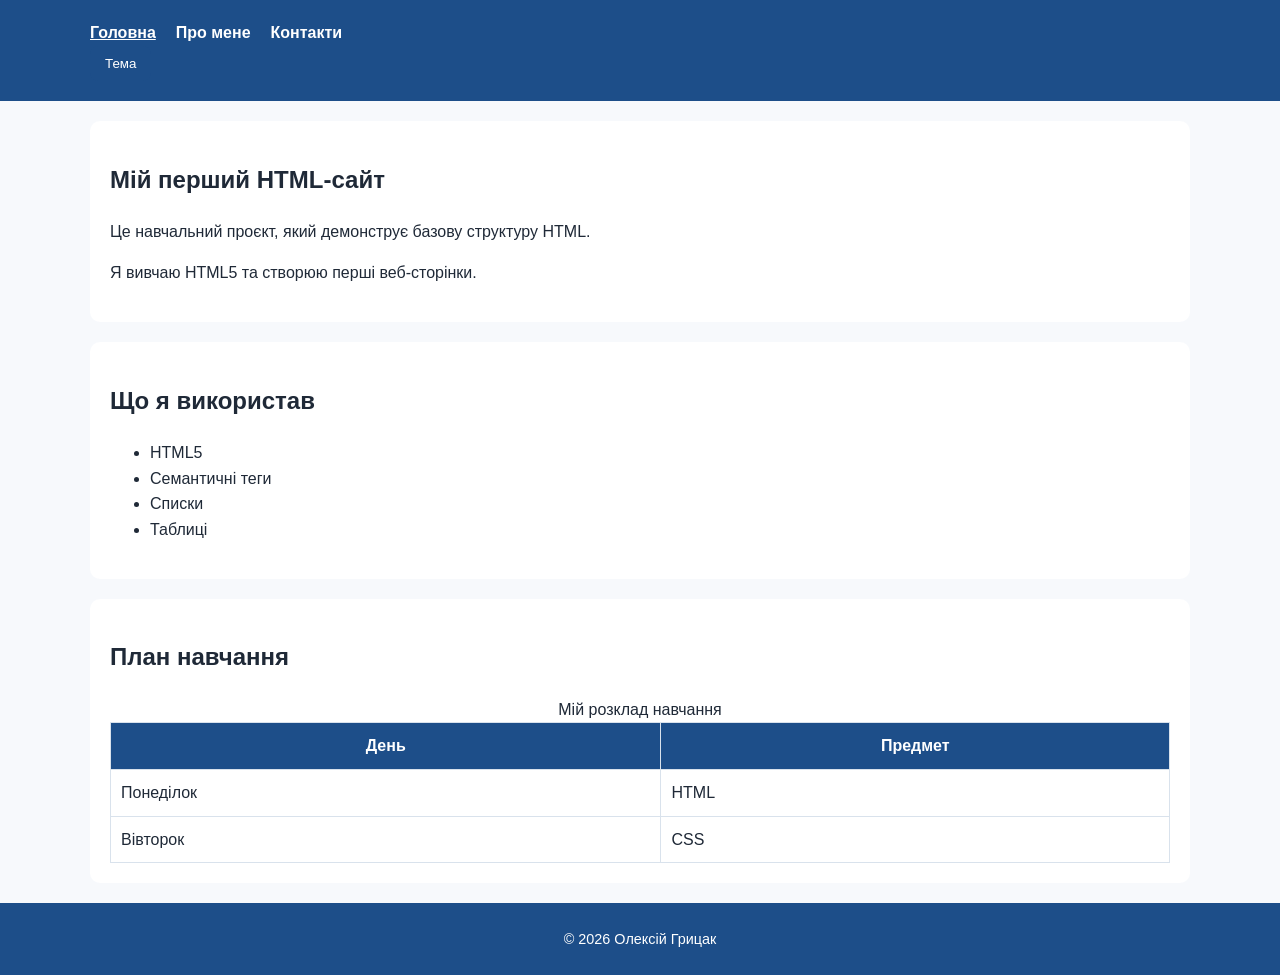
<file: Lab-03/index.html>
<!DOCTYPE html>
<html lang="uk">
<head>
  <meta charset="UTF-8" />
  <meta name="viewport" content="width=device-width, initial-scale=1" />
  <title>Головна</title>

  <link rel="stylesheet" href="./styles/style.css" />
  <link rel="stylesheet" href="./styles/responsive.css" />
</head>
<body>

<header class="site-header">
  <div class="container">
    <nav>
      <ul class="nav-list">
        <li><a href="./index.html" class="active">Головна</a></li>
        <li><a href="./pages/about.html">Про мене</a></li>
        <li><a href="./pages/contact.html">Контакти</a></li>
      </ul>
    </nav>
       <button id="themeToggle">Тема</button>
  </div>
</header>

<main class="container">

  <section class="section">
    <h1>Мій перший HTML-сайт</h1>
    <p>Це навчальний проєкт, який демонструє базову структуру HTML.</p>
    <p>Я вивчаю HTML5 та створюю перші веб-сторінки.</p>
  </section>

  <section class="section">
    <h2>Що я використав</h2>
    <ul>
      <li>HTML5</li>
      <li>Семантичні теги</li>
      <li>Списки</li>
      <li>Таблиці</li>
    </ul>
  </section>

  <section class="section">
    <h2>План навчання</h2>
    <table>
      <caption>Мій розклад навчання</caption>
      <thead>
        <tr>
          <th>День</th>
          <th>Предмет</th>
        </tr>
      </thead>
      <tbody>
        <tr>
          <td>Понеділок</td>
          <td>HTML</td>
        </tr>
        <tr>
          <td>Вівторок</td>
          <td>CSS</td>
        </tr>
      </tbody>
    </table>
  </section>

</main>

<footer class="site-footer">
  <p>© 2026 Олексій Грицак</p>
</footer>
<script src="./js/main.js" defer></script>
<button id="topBtn">↑ Вгору</button>
</body>
</html>
</file>
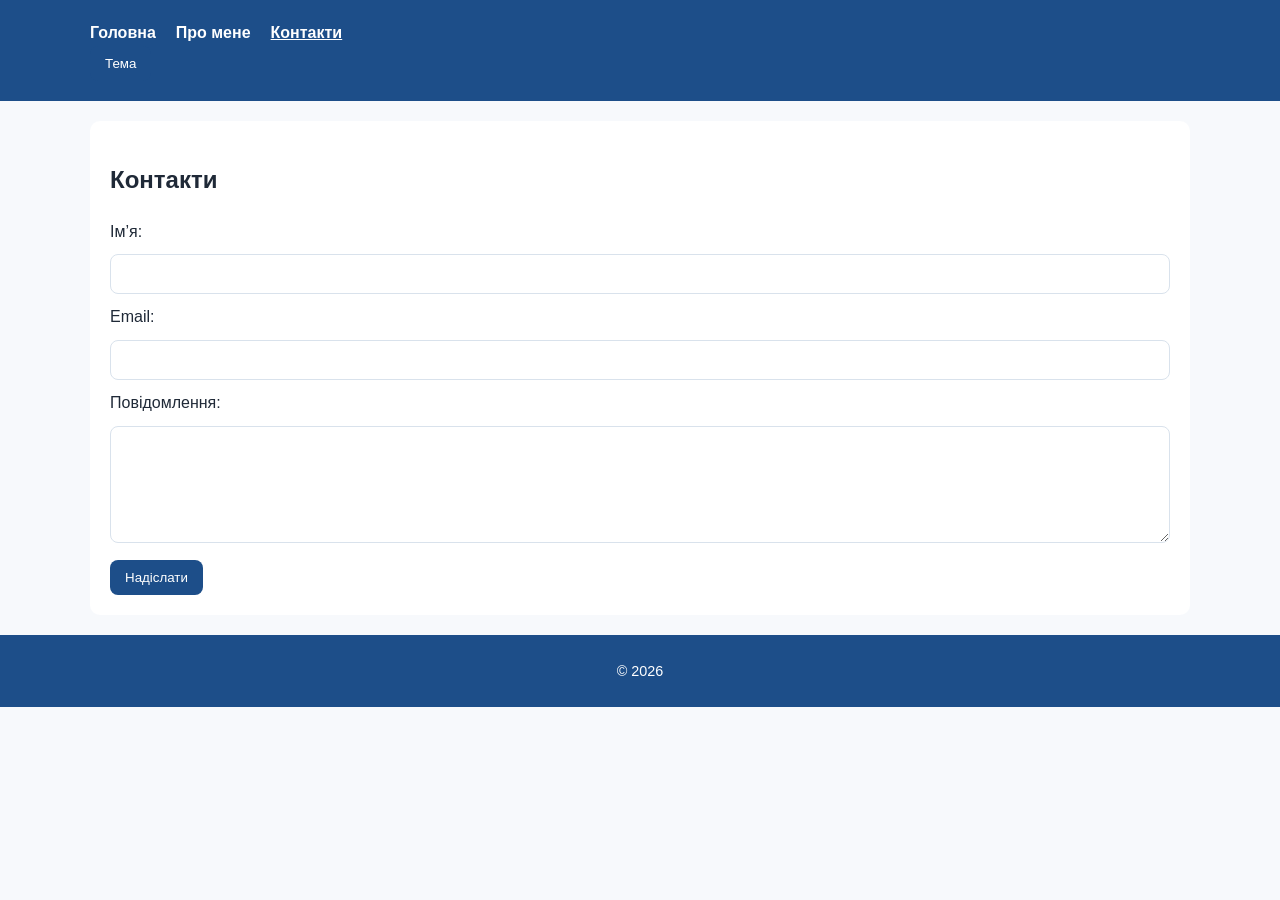
<file: Lab-03/pages/contact.html>
<!DOCTYPE html>
<html lang="uk">
<head>
  <meta charset="UTF-8" />
  <meta name="viewport" content="width=device-width, initial-scale=1" />
  <title>Контакти</title>

  <link rel="stylesheet" href="../styles/style.css" />
  <link rel="stylesheet" href="../styles/responsive.css" />
</head>
<body>

<header class="site-header">
  <div class="container">
    <nav>
      <ul class="nav-list">
        <li><a href="../index.html">Головна</a></li>
        <li><a href="about.html">Про мене</a></li>
        <li><a href="contact.html" class="active">Контакти</a></li>
      </ul>
    </nav>
    <button id="themeToggle">Тема</button>
  </div>
</header>

<main class="container">

  <section class="section">
    <h1>Контакти</h1>

    <form>
      <label for="name">Ім’я:</label>
      <input type="text" id="name" name="name" required />

      <label for="email">Email:</label>
      <input type="email" id="email" name="email" required />

      <label for="message">Повідомлення:</label>
      <textarea id="message" name="message" rows="5" required></textarea>

      <button type="submit">Надіслати</button>
    </form>
  </section>

</main>

<footer class="site-footer">
  <p>&copy; 2026</p>
</footer>
<script src="../js/main.js" defer></script>
</body>
</html>
</file>
<file: Lab-03/styles/style.css>
:root {
    --color-primary: #1d4e89;
    --color-accent: #ffb703;
    --color-bg: #f7f9fc;
    --color-surface: #ffffff;
    --color-text: #1f2937;
    --color-border: #d9e2ec;
}

*,
*::before,
*::after {
    box-sizing: border-box;
}

body {
    margin: 0;
    font-family: Arial, sans-serif;
    line-height: 1.6;
    color: var(--color-text);
    background-color: var(--color-bg);
}

.container {
    width: min(1100px, calc(100% - 32px));
    margin: 0 auto;
}

.site-header {
    background: var(--color-primary);
    color: white;
    padding: 20px 0;
}

.nav-list {
    display: flex;
    gap: 20px;
    list-style: none;
    padding: 0;
    margin: 0;
}

.nav-list a {
    color: white;
    text-decoration: none;
    font-weight: 600;
}

.nav-list a:hover,
.nav-list a.active {
    text-decoration: underline;
}

.section {
    background: var(--color-surface);
    padding: 20px;
    margin: 20px 0;
    border-radius: 10px;
}

img {
    max-width: 100%;
    border-radius: 10px;
}

table {
    width: 100%;
    border-collapse: collapse;
}

th, td {
    padding: 10px;
    border: 1px solid var(--color-border);
}

th {
    background: var(--color-primary);
    color: white;
}

input, textarea {
 
   width: 100%;
    padding: 10px;
    margin: 10px 0;
    border-radius: 8px;
    border: 1px solid var(--color-border);
    font-size: 1rem;
}

button {
    padding: 10px 15px;
    background: var(--color-primary);
    color: white;
    border: none;
    border-radius: 8px;
    cursor: pointer;
}

button:hover {
    opacity: 0.9;
}

.site-footer {
    background: var(--color-primary);
    color: white;
    text-align: center;
    padding: 10px;
    font-size: 0.9rem;
}

.theme-dark {
    background-color: #111;
    color: #fff;
}

.theme-dark .section {
    background: #222;
}
</file>
<file: Lab-03/styles/responsive.css>
@media (max-width: 768px) {
  .nav-list {
    flex-direction: column;
    gap: 10px;
  }

  .container {
    width: min(100% - 20px, 1100px);
  }

  h1 {
    font-size: 28px;
  }

  .section {
    padding: 15px;
    margin: 15px 0;
  }
}
</file>
